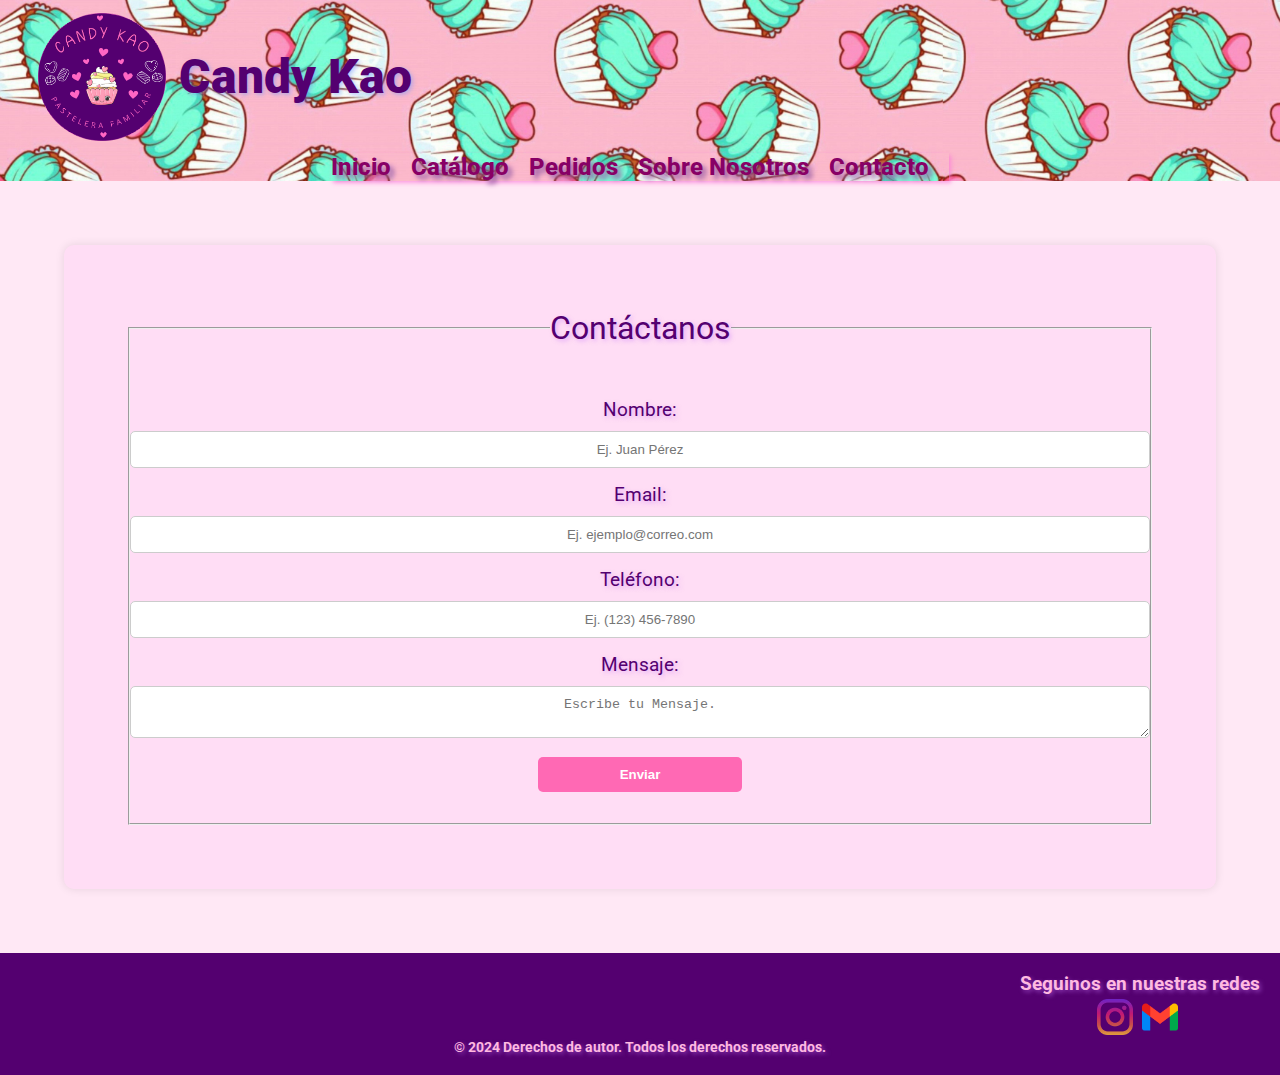
<file: page/contacto.html>
<!DOCTYPE html>
<html lang="es">

<head>
  <meta charset="UTF-8" />
  <meta name="viewport" content="width=device-width, initial-scale=1.0" />
  <meta name="description"
    content="Haz tu pedido de tortas caseras y postres saludables con Candy Kao. Descubre cómo puedes personalizar tu pedido y disfrutar de dulces deliciosos en tu próxima celebración." />
  <link rel="shortcut icon" href="../favicon.ico" type="image/x-icon" />
  <link rel="preconnect" href="https://fonts.googleapis.com" />
  <link rel="preconnect" href="https://fonts.gstatic.com" crossorigin />
  <link
    href="https://fonts.googleapis.com/css2?family=Roboto:ital,wght@0,100;0,300;0,400;0,500;0,700;0,900;1,100;1,300;1,400;1,500;1,700;1,900&display=swap"
    rel="stylesheet" />
  <title>Contáctanos - Candy Kao</title>
  <link rel="stylesheet" href="../css/index.css" />
  <link rel="stylesheet" href="../css/pedidos.css" />
</head>

<body id="Container-Body">
  <!-- Header con la barra de navegación -->
  <header id="Container-Header">
    <!-- Logo y título -->
    <div class="logo-titulo">
      <img src="../image/logo-candy-kao.png" alt="logo-candy-kao" class="logo" />
      <h1 class="title">Candy Kao</h1>
    </div>
    <!-- Barra de navegación -->
    <nav class="navegador">
      <ul class="lista">
        <li><a href="../index.html">Inicio</a></li>
        <li><a href="catalogo.html">Catálogo</a></li>
        <li><a href="pedidos.html">Pedidos</a></li>
        <li><a href="sobreNosotros.html">Sobre Nosotros</a></li>
        <li><a href="contacto.html">Contacto</a></li>
      </ul>
    </nav>
  </header>
  <!-- Contenido principal -->
  <main id="Container-Main">
    <!-- Formulario de contacto -->
    <form class="pedido-form">
      <fieldset>
        <legend class="section-title">Contáctanos</legend>
        <!-- Campos de entrada -->
        <label for="nombre-apellidos">Nombre:</label>
        <input type="text" id="nombre-apellidos" name="nombre-apellido" placeholder="Ej. Juan Pérez" />
        <label for="email">Email:</label>
        <input type="email" id="email" name="email" placeholder="Ej. ejemplo@correo.com" />
        <label for="telefono">Teléfono:</label>
        <input type="tel" id="telefono" name="telefono" placeholder="Ej. (123) 456-7890" />
        <label for="Mensaje">Mensaje:</label>
        <textarea id="Mensaje" name="comentarios" placeholder="Escribe tu Mensaje."></textarea>
        <!-- Botón de enviar -->
        <button type="submit" class="btn-submit">Enviar</button>
      </fieldset>
    </form>
  </main>

  <!-- Footer -->
  <footer id="Container-Footer">
    <!-- Redes sociales -->
    <div class="redes-sociales">
      <h3>Seguinos en nuestras redes</h3>
      <div>
        <!-- Enlaces a las redes sociales -->
        <a href="https://www.instagram.com/candykao8" target="_blank" rel="noopener"><img
            src="../image/image icons/instagram.png" alt="Instagram"></a>
        <a href="mailto:candykao.arg@gmail.com" target="_blank" rel="noopener"><img src="../image/image icons/gmail.png"
            alt="Gmail"></a>
      </div>
    </div>
    <!-- Texto de derechos de autor -->
    <div class="title-footer">
      <h6>© 2024 Derechos de autor. Todos los derechos reservados.</h6>
    </div>
  </footer>

</body>

</html>
</file>
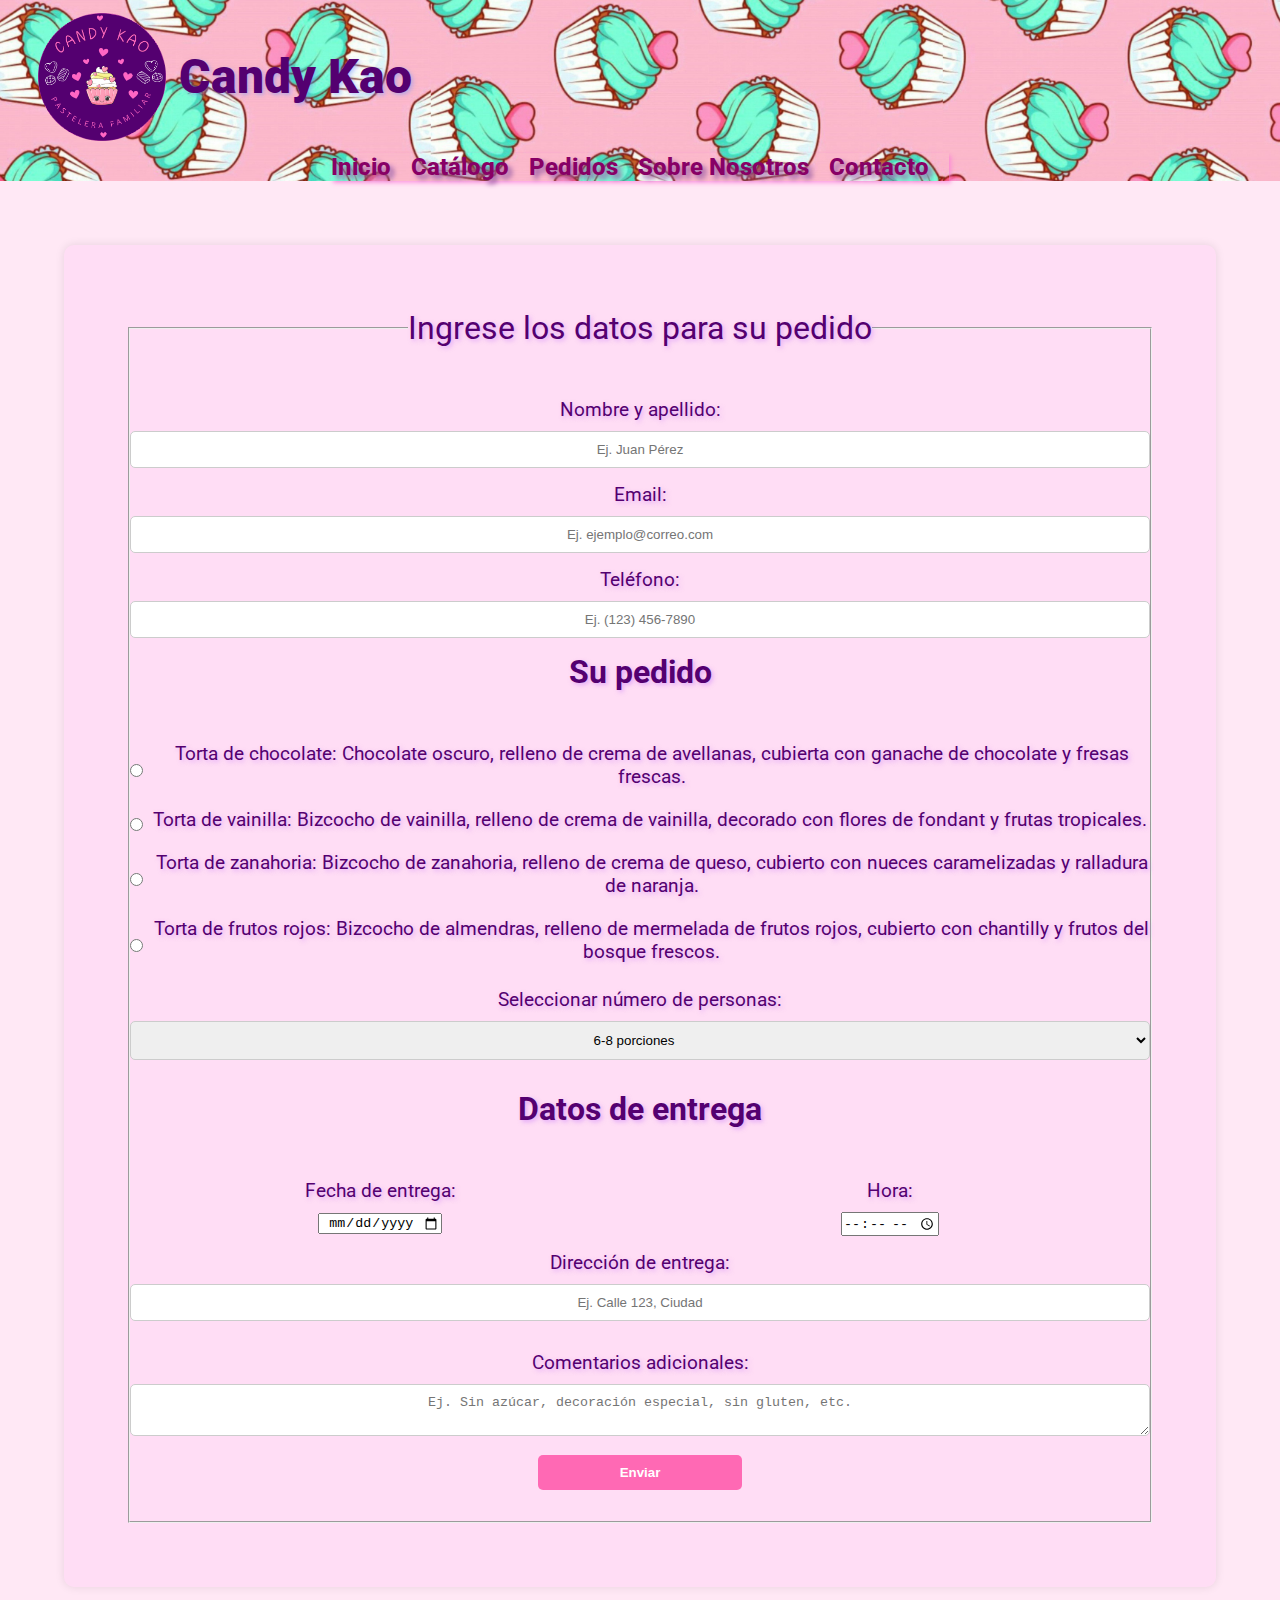
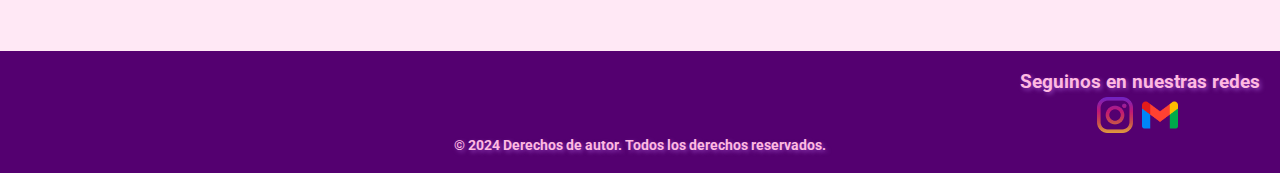
<file: page/pedidos.html>
<!DOCTYPE html>
<html lang="es">

<head>
  <meta charset="UTF-8" />
  <meta name="viewport" content="width=device-width, initial-scale=1.0" />
  <meta name="description"
    content="Haz tu pedido de tortas caseras y postres saludables con Candy Kao. Descubre cómo puedes personalizar tu pedido y disfrutar de dulces deliciosos en tu próxima celebración." />
  <link rel="shortcut icon" href="../favicon.ico" type="image/x-icon" />
  <link rel="preconnect" href="https://fonts.googleapis.com" />
  <link rel="preconnect" href="https://fonts.gstatic.com" crossorigin />
  <link
    href="https://fonts.googleapis.com/css2?family=Roboto:ital,wght@0,100;0,300;0,400;0,500;0,700;0,900;1,100;1,300;1,400;1,500;1,700;1,900&display=swap"
    rel="stylesheet" />
  <title>Pedidos - Candy Kao</title>
  <link rel="stylesheet" href="../css/index.css" />
  <link rel="stylesheet" href="../css/pedidos.css" />
</head>

<body id="Container-Body">
  <!-- Header con la barra de navegación -->
  <header id="Container-Header">
    <div class="logo-titulo">
      <img src="../image/logo-candy-kao.png" alt="logo-candy-kao" class="logo" />
      <h1 class="title">Candy Kao</h1>
    </div>
    <nav class="navegador">
      <ul class="lista">
        <li><a href="../index.html">Inicio</a></li>
        <li><a href="catalogo.html">Catálogo</a></li>
        <li><a href="pedidos.html">Pedidos</a></li>
        <li><a href="sobreNosotros.html">Sobre Nosotros</a></li>
        <li><a href="contacto.html">Contacto</a></li>
      </ul>
    </nav>
  </header>
  <main id="Container-Main">
    <form class="pedido-form">
      <fieldset>
        <legend class="section-title">
          Ingrese los datos para su pedido
        </legend>
        <label for="nombre-apellidos">Nombre y apellido:</label>
        <input type="text" id="nombre-apellidos" name="nombre-apellido" placeholder="Ej. Juan Pérez" />
        <label for="email">Email:</label>
        <input type="email" id="email" name="email" placeholder="Ej. ejemplo@correo.com" />
        <label for="telefono">Teléfono:</label>
        <input type="tel" id="telefono" name="telefono" placeholder="Ej. (123) 456-7890" />
        <h2 class="section-title">Su pedido</h2>
        <div class="torta-options">
          <div>
            <input type="radio" id="torta1" name="torta" value="1" />
            <label for="torta1">Torta de chocolate: Chocolate oscuro, relleno de crema de
              avellanas, cubierta con ganache de chocolate y fresas
              frescas.</label>
          </div>
          <div>
            <input type="radio" id="torta2" name="torta" value="2" />
            <label for="torta2">Torta de vainilla: Bizcocho de vainilla, relleno de crema de
              vainilla, decorado con flores de fondant y frutas
              tropicales.</label>
          </div>
          <div>
            <input type="radio" id="torta3" name="torta" value="3" />
            <label for="torta3">Torta de zanahoria: Bizcocho de zanahoria, relleno de crema de
              queso, cubierto con nueces caramelizadas y ralladura de
              naranja.</label>
          </div>
          <div>
            <input type="radio" id="torta4" name="torta" value="4" />
            <label for="torta4">Torta de frutos rojos: Bizcocho de almendras, relleno de
              mermelada de frutos rojos, cubierto con chantilly y frutos del
              bosque frescos.</label>
          </div>
        </div>
        <div class="select-container">
          <label for="select">Seleccionar número de personas:</label>
          <select id="select" name="select">
            <option value="6-8">6-8 porciones</option>
            <option value="8-10">8-10 porciones</option>
            <option value="10-12">10-12 porciones</option>
          </select>
        </div>
        <h2 class="section-title">Datos de entrega</h2>
        <div class="date-time-inputs">
          <div class="date-input">
            <label for="fecha-entrega">Fecha de entrega:</label>
            <input type="date" id="fecha-entrega" name="fecha-entrega" />
          </div>
          <div class="time-input">
            <label for="hora-entrega">Hora:</label>
            <input type="time" id="hora-entrega" name="hora-entrega" />
          </div>
        </div>
        <div class="address-input">
          <label for="direccion-entrega">Dirección de entrega:</label>
          <input type="text" id="direccion-entrega" name="direccion-entrega" placeholder="Ej. Calle 123, Ciudad" />
        </div>
        <label for="comentarios">Comentarios adicionales:</label>
        <textarea id="comentarios" name="comentarios"
          placeholder="Ej. Sin azúcar, decoración especial, sin gluten, etc."></textarea>
        <button type="submit" class="btn-submit">Enviar</button>
      </fieldset>
    </form>
  </main>

  <!-- Footer -->
  <footer id="Container-Footer">
    <!-- Redes sociales -->
    <div class="redes-sociales">
      <h3>Seguinos en nuestras redes</h3>
      <div>
        <!-- Enlaces a las redes sociales -->
        <a href="https://www.instagram.com/candykao8" target="_blank" rel="noopener"><img
            src="../image/image icons/instagram.png" alt="Instagram"></a>
        <a href="mailto:candykao.arg@gmail.com" target="_blank" rel="noopener"><img src="../image/image icons/gmail.png"
            alt="Gmail"></a>
      </div>
    </div>
    <!-- Texto de derechos de autor -->
    <div class="title-footer">
      <h6>© 2024 Derechos de autor. Todos los derechos reservados.</h6>
    </div>
  </footer>

</body>

</html>
</file>
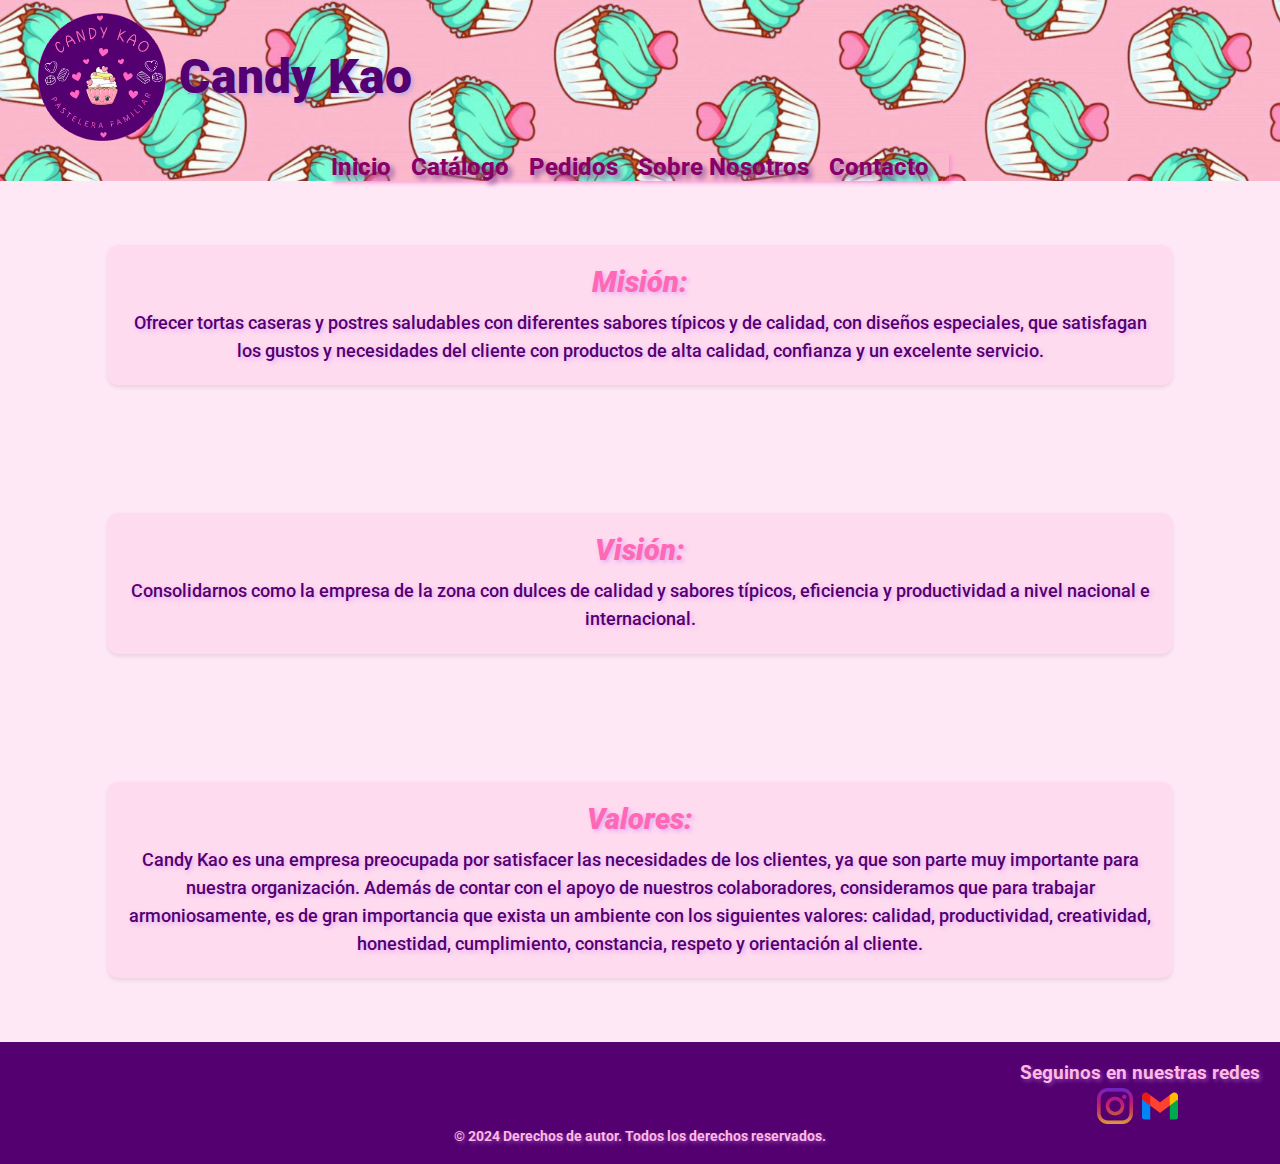
<file: page/sobreNosotros.html>
<!DOCTYPE html>
<html lang="es">

<head>
  <meta charset="UTF-8" />
  <meta name="viewport" content="width=device-width, initial-scale=1.0" />
  <meta name="description"
    content="Descubre quiénes somos en Candy Kao. Conoce nuestra misión, visión y valores, y entiende por qué somos la mejor opción para tortas caseras y postres saludables." />
  <link rel="shortcut icon" href="/favicon.ico" type="image/x-icon" />
  <link rel="shortcut icon" href="../favicon.ico" type="image/x-icon" />
  <link rel="preconnect" href="https://fonts.googleapis.com" />
  <link rel="preconnect" href="https://fonts.gstatic.com" crossorigin />
  <link
    href="https://fonts.googleapis.com/css2?family=Roboto:ital,wght@0,100;0,300;0,400;0,500;0,700;0,900;1,100;1,300;1,400;1,500;1,700;1,900&display=swap"
    rel="stylesheet" />
  <link rel="stylesheet" href="../css/index.css" />
  <link rel="stylesheet" href="../css/sobreNosotros.css" />
  <title>Sobre Nosotros - Candy Kao</title>
</head>

<body id="Container-Body">
  <!-- Header con la barra de navegación -->
  <header id="Container-Header">
    <div class="logo-titulo">
      <img src="../image/logo-candy-kao.png" alt="logo-candy-kao" class="logo" />
      <h1 class="title">Candy Kao</h1>
    </div>
    <nav class="navegador">
      <ul class="lista">
        <li><a href="../index.html">Inicio</a></li>
        <li><a href="catalogo.html">Catálogo</a></li>
        <li><a href="pedidos.html">Pedidos</a></li>
        <li><a href="sobreNosotros.html">Sobre Nosotros</a></li>
        <li><a href="contacto.html">Contacto</a></li>
      </ul>
    </nav>
  </header>

  <!-- Contenido de la página "Sobre Nosotros" -->
  <main id="Container-Main">
    <div class="sobreNosotros-container">
      <section class="sobreNosotros-section">
        <h2>Misión:</h2>
        <p>
          Ofrecer tortas caseras y postres saludables con diferentes sabores
          típicos y de calidad, con diseños especiales, que satisfagan los
          gustos y necesidades del cliente con productos de alta calidad,
          confianza y un excelente servicio.
        </p>
      </section>
      <section class="sobreNosotros-section">
        <h2>Visión:</h2>
        <p>
          Consolidarnos como la empresa de la zona con dulces de calidad y
          sabores típicos, eficiencia y productividad a nivel nacional e
          internacional.
        </p>
      </section>
      <section class="sobreNosotros-section">
        <h2>Valores:</h2>
        <p>
          Candy Kao es una empresa preocupada por satisfacer las necesidades de
          los clientes, ya que son parte muy importante para nuestra
          organización. Además de contar con el apoyo de nuestros colaboradores,
          consideramos que para trabajar armoniosamente, es de gran importancia
          que exista un ambiente con los siguientes valores: calidad,
          productividad, creatividad, honestidad, cumplimiento, constancia,
          respeto y orientación al cliente.
        </p>
      </section>
  
   
  </div>
</main>
  

  <!-- Footer -->
  <footer id="Container-Footer">
    <!-- Redes sociales -->
    <div class="redes-sociales">
      <h3>Seguinos en nuestras redes</h3>
      <div>
        <!-- Enlaces a las redes sociales -->
        <a href="https://www.instagram.com/candykao8" target="_blank" rel="noopener"><img
            src="../image/image icons/instagram.png" alt="Instagram"></a>
        <a href="mailto:candykao.arg@gmail.com" target="_blank" rel="noopener"><img src="../image/image icons/gmail.png"
            alt="Gmail"></a>
      </div>
    </div>
    <!-- Texto de derechos de autor -->
    <div class="title-footer">
      <h6>© 2024 Derechos de autor. Todos los derechos reservados.</h6>
    </div>
  </footer>

</body>

</html>
</file>
<file: css/index.css>
/* Estilos generales */
/* ========================================================================== */
@import url('https://fonts.googleapis.com/css2?family=Roboto:wght@100;300;400;500;700;900&display=swap');

* {
  margin: 0;
  padding: 0;
  text-align: center;
}

/* Estilos para el body */
/* ========================================================================== */
#Container-Body {
  display: flex;
  flex-direction: column;
  width: 100%;
  font-family: 'Roboto', sans-serif;
  /* Fuente Roboto cargada desde Google Fonts */
  background-color: #ffb9e155;
  color: #540070;
  text-shadow: 2px 2px 4px rgba(202, 122, 252, 0.5);
}

/* Estilos para el header */
/* ========================================================================== */
#Container-Header {
  width: 100%;
  display: flex;
  flex-direction: column;
  justify-content: center;
  background-image: url("../image/background-cereza.jpg");
  background-size: cover;
  background-repeat: no-repeat;
}

/* Estilos para el la imagen del logo */
/* ========================================================================== */
.logo-titulo {
  display: flex;
  align-items: flex-start;
  margin-left: 2vw;
}

/* Estilos para el titulo */
/* ========================================================================== */
.title {
  font-weight: 900;
  align-self: center;
  font-size: 3rem;
  color: #540070;
  border-color: rgb(116, 115, 116);
  text-shadow: 2px 2px 4px rgba(122, 150, 252, 0.5);
}

.logo {
  width: 10vw;
  padding: 0;
  margin: 1%;
}

/* Estilos para la barra de navegación */
/* ========================================================================== */
.navegador {
  display: flex;
  justify-content: center;
  width: auto;
  font-weight: 800;
}

/* Ajustes para hacerlo responsive */
/* ========================================================================== */
.navegador .lista {
  display: flex;
  width: auto;
  list-style-type: none;
  box-shadow: 2px 2px 4px rgba(252, 122, 217, 0.684);
}

.navegador .lista li {
  font-size: 1.5rem;
  margin-right: 20px;
}

.navegador .lista li:hover {
  transform: scale(1.1);
}

.navegador .lista li a {
  color: #880066;
  text-shadow: 4px 4px 5px #9b60a7;
  text-decoration: none;
  font-size: 1.5rem;
}

/* Cambio de color al hacer hover */
.navegador .lista li a:hover {
  color: #8200aa;
}

/* ========================================================================== */
/* Estilos para el contenido principal */
/* ========================================================================== */
.Container-Main {
  display: flex;
  flex-direction: column;
  align-items: center;
  width: auto;
  margin: 2%;
}

/* Estilos para los títulos de sección */
/* ========================================================================== */
.title-section {
  margin: 30px 0;
  /* Añade margen arriba y abajo para separar los títulos */
}

.Container-Main .div-welcome {
  width: auto;
  font-weight: 900;
  padding: 2%;
}

.Container-Main .welcome-title {
  text-align: center;
  font-size: 2.5rem;
  margin-bottom: 3%;
  font-weight: 900;
}

.Container-Main .welcome-subtitle {
  text-align: center;
  font-size: 1.3rem;
  font-style: oblique;
  margin-bottom: 4%;
}

/* ========================================================================== */
/* Estilos para los productos destacados */
/* ========================================================================== */

.productos-destacados {
  display: flex;
  justify-content: space-around;
  align-self: center;
  gap: 20px;
}

.product-card {
  display: flex;
  flex-direction: column;
  max-width: 350px;
  /* Establece un ancho máximo para la tarjeta */
}

.product-card img {
  max-width: 100%;
  /* Establece un ancho máximo para la imagen */
  height: auto;
  /* Permite que la altura se ajuste automáticamente */
  margin-bottom: 10px;
  /* Espaciado inferior para separar la imagen del texto */
  border-radius: 15px;
}

.product-card h3 {
  font-size: 1.9rem;
  font-weight: 400;
  margin-bottom: 4%;
}

.product-card p {
  font-weight: 400;
  font-style: normal;
  font-size: 1.2rem;
  align-self: center;
}

/* ========================================================================== */
/* Estilos para eventos y promociones */
/* ========================================================================== */

.eventos-promociones {
  width: auto;
  display: flex;
  align-self: center;
  gap: 20px;
}

.event-card {
  display: flex;
  flex-direction: column;
  max-width: 400px;
  /* Establece un ancho máximo para la tarjeta */
  align-self: center;
}

.event-card img {
  max-width: 100%;
  /* Establece un ancho máximo para la imagen */
  height: auto;
  /* Permite que la altura se ajuste automáticamente */
  margin-bottom: 10px;
  /* Espaciado inferior para separar la imagen del texto */
  border-radius: 10px;
}

.event-card h3 {
  font-size: 1.9rem;
  font-weight: 400;
  margin-bottom: 4%;
}

.event-card p {
  font-weight: 400;
  font-style: normal;
  font-size: 1.2rem;
  align-self: center;
}

/* Estilos para el pie de página */
/* ========================================================================== */
#Container-Footer {
  max-height: 200px;
  display: flex;
  flex-direction: column;
  align-items: center;
  background-color: #540070;
  color: #ffb9e1;
  padding: 20px;
}

.redes-sociales {
  display: flex;
  justify-content: center;
  flex-direction: column;
  align-items: center;
  align-self: flex-end;
}

.redes-sociales img {
  width: 4vh;
  margin-top: 5%;
  margin-right: 5px;
}

.title-footer {
  font-size: 1.3rem;
  font-weight: 900;
  font-style: normal;
}

/* ========================================================================== */
/* Estilos responsivos */
/* ========================================================================== */
@media screen and (max-width: 768px) {
  .logo-titulo {
    justify-content: flex-start;
    align-items: flex-start;
  }

  .logo {
    width: 16vh;
    padding: 0;
    margin: 1%;
  }

  .title {
    align-self: center;
    font-size: 3rem;
    margin: 2vw 0;
  }

  .section-welcome {
    width: auto;
  }

  .productos-destacados {
    flex-direction: column;
    align-items: center;
    text-align: center;
  }

  .eventos-promociones {
    flex-direction: column;
  }

  .navegador .lista li {
    margin-right: 10px;
  }

  .navegador .lista li a {
    font-size: 1rem;
  }

  #Container-Footer {
    padding: 10px;
    /* Ajusta el padding para espaciar los elementos en pantallas más pequeñas */
  }

  .redes-sociales h3 {
    font-size: 1.1rem;
  }

  .redes-sociales img {
    width: 3vh;
    margin-top: 1vh;
  }

  .redes-sociales {
    align-self: center;
    margin: 10px;
    /* Agrega un espacio superior en pantallas más pequeñas */
  }

  .title-footer {
    font-size: 1rem;/* Reduce el tamaño del texto del footer en pantallas más pequeñas */
    margin-bottom: 1vh;
  }
}
</file>
<file: css/pedidos.css>
/* CSS para hacer el formulario responsive y flexible */


.pedido-form {
    width: auto;
    margin: 5%;
    padding: 5%;
    background-color: #ffadf32f;
    border-radius: 10px;
    box-shadow: 0 0 10px rgba(0, 0, 0, 0.1);
}

.section-title {
    text-align: center;
    font-size: 2rem;
    margin-bottom: 5%;
}

.pedido-form label {
    display: block;
    margin-bottom: 10px;
    font-size: 1.2rem;
    text-align: center;
}

.pedido-form input[type="text"],
.pedido-form input[type="email"],
.pedido-form input[type="tel"],
.pedido-form select,
.pedido-form textarea {
    width: 100%;
    padding: 10px;
    margin-bottom: 15px;
    border: 1px solid #ccc;
    border-radius: 5px;
    box-sizing: border-box;
}

.pedido-form .torta-options {
    list-style-type: none;
    padding: 0;
    margin-bottom: 15px;
}

.pedido-form .torta-options div {
    display: flex;
    align-items: center;
    margin-bottom: 10px;
}

.pedido-form .torta-options input[type="radio"] {
    margin-right: 10px;
}

.select-container {
    margin-bottom: 15px;
}

.date-time-inputs {
    display: flex;
    justify-content: space-between;
    margin-bottom: 15px;
}

.date-input,
.time-input {
    flex: 1;
    margin-right: 10px;
}

.address-input {
    margin-bottom: 15px;
}

.pedido-form textarea {
    width: 100%;
    padding: 10px;
    margin-bottom: 15px;
    border: 1px solid #ccc;
    border-radius: 5px;
    box-sizing: border-box;
}

.btn-submit {
    width: 20%;
    padding: 10px;
    background-color: #ff69b4;
    color: #fff;
    border: none;
    border-radius: 5px;
    cursor: pointer;
    font-weight: bold;
    margin: 0 auto; 
    display: block; 
    margin-bottom: 3%;
}

/* ========================================================================== */
/* Estilos responsivos */
/* ========================================================================== */
@media screen and (max-width: 768px) {
    .date-time-inputs {
        flex-direction: column;
    }

    .date-input,
    .time-input {
        width: 100%;
        margin-right: 0;
        margin-bottom: 10px;
    }

    .select-container {
        width: 100%;
    }
}
</file>
<file: css/sobreNosotros.css>
/* Estilos para la página "Sobre Nosotros" */
/* ========================================================================== */

.sobreNosotros-container{
    display: flex;
    width: auto;
    align-items: center;
    flex-direction: column;

}

.sobreNosotros-section {   
    width: 80%;
    display: flex;
    flex-direction: column;
    align-self: center;
    background-color: #ff9cdc2d;
    padding: 20px;
    margin: 5%;
    border-radius: 10px;
    box-shadow: 0 2px 4px rgba(0, 0, 0, 0.1);
  }
  
  .sobreNosotros-section h2 {
    font-size: 1.8rem;
    font-weight: 900;
    font-style: oblique;
    margin-bottom: 10px;
    color: #ff69b4; /* Color rosa para los títulos */
  }
  
  .sobreNosotros-section p {
    font-size: 1.1rem;
    line-height: 1.6;
    font-weight: 500;
  }
  
  #sobreNosotros-aside {
    width: 80%;
    margin: 5%;
    background-color: #ff9cdc2d;
    padding: 20px;
    border-radius: 10px;
    box-shadow: 0 2px 4px rgba(0, 0, 0, 0.1);
  }
  
  #sobreNosotros-aside h3 {
    font-size: 1.5rem;
    font-weight: 900;
    font-style: oblique;
    margin-bottom: 10px;
    color: #ff69b4; /* Color rosa para el título del aside */
  }
  
  #sobreNosotros-aside p {
    font-size: 1.1rem;
    line-height: 1.6;
    font-weight: 500;
  }

  /* ========================================================================== */
/* Estilos responsivos */
/* ========================================================================== */
@media screen and (max-width: 768px) {
  .sobreNosotros-container {
    padding: 0 10px;
}

.sobreNosotros-section, #sobreNosotros-aside {
    width: 95%;
    margin: 5% 0;
}
}
</file>
